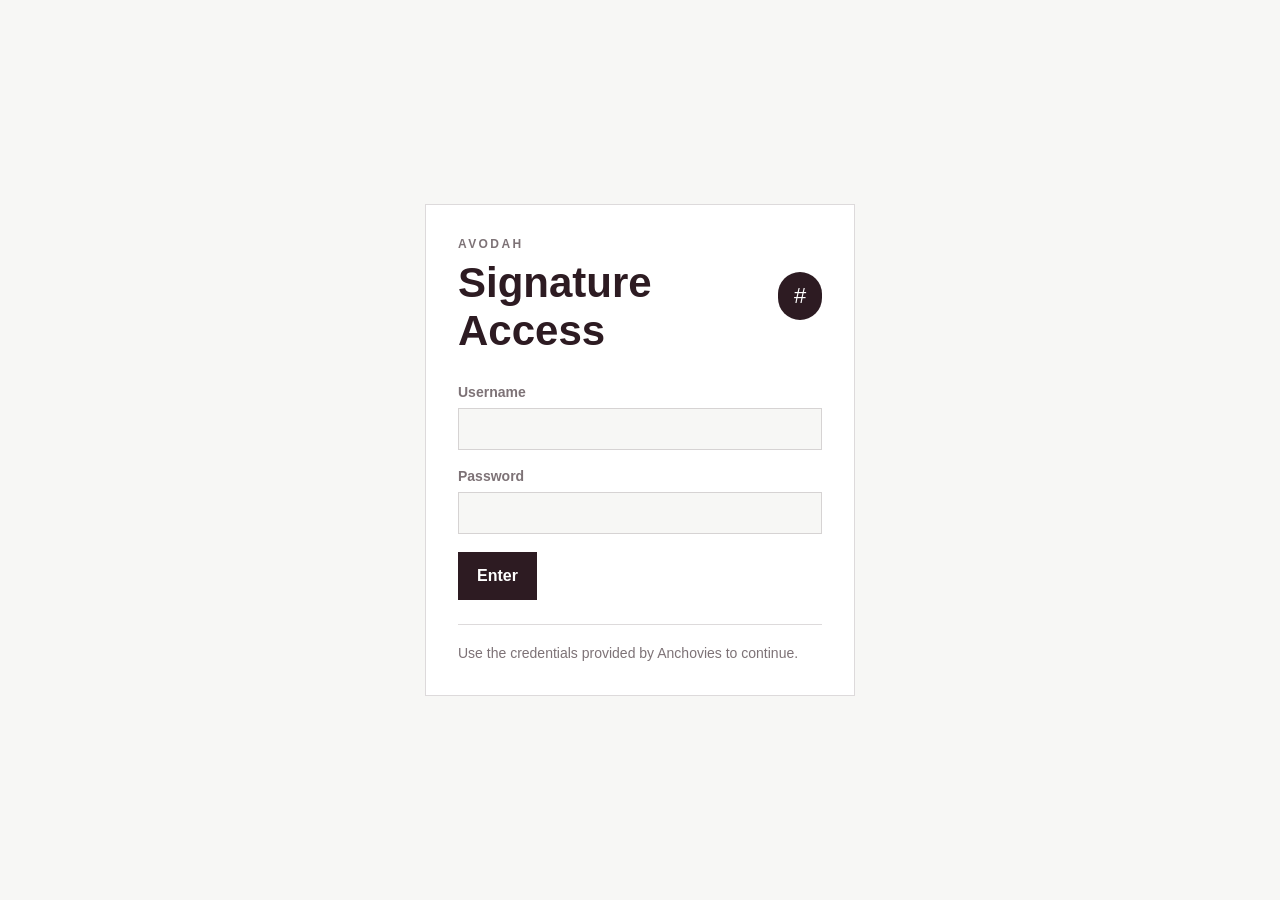
<file: index.html>
<!doctype html>
<html lang="en">
  <head>
    <meta charset="UTF-8" />
    <meta name="viewport" content="width=device-width, initial-scale=1.0" />
    <title>Avodah Email Signature Builder</title>
    <link rel="icon" href="data:image/svg+xml,%3Csvg xmlns='http://www.w3.org/2000/svg' viewBox='0 0 64 64'%3E%3Crect width='64' height='64' fill='%232d1b22'/%3E%3Ctext x='32' y='40' text-anchor='middle' font-size='28' fill='white' font-family='Arial'%3EA%3C/text%3E%3C/svg%3E" />
    <link rel="stylesheet" href="styles.css" />
  </head>
  <body>
    <main id="app"></main>
    <script src="app.js"></script>
  </body>
</html>
</file>
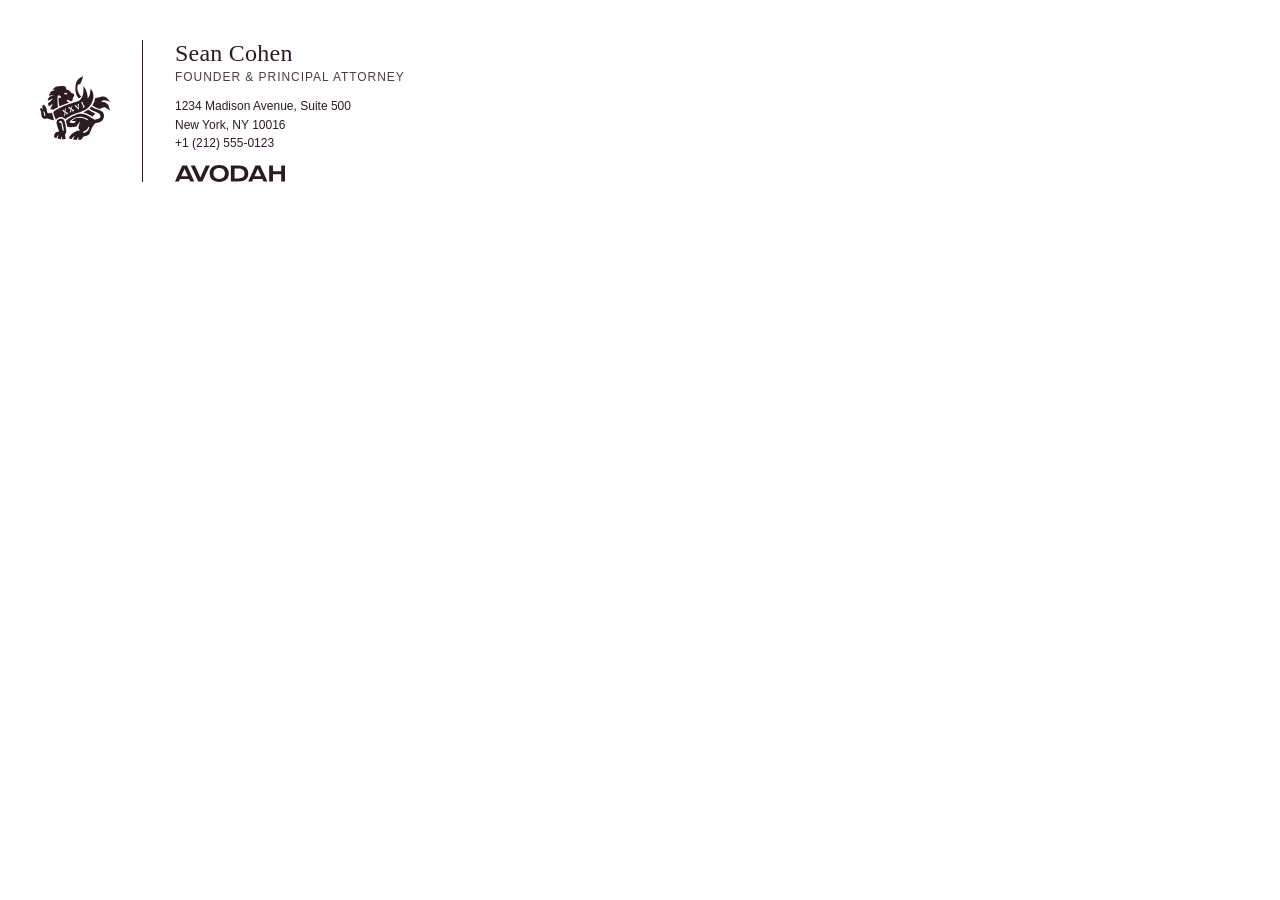
<file: signature-template.html>
<!DOCTYPE html>
<html lang="en">
<head>
<meta charset="UTF-8">
<title>Avodah Email Signature — Export</title>
</head>
<body style="margin:0;padding:40px;background:#ffffff;">

<!-- ============================================================ -->
<!-- AVODAH EMAIL SIGNATURE — paste the <table> block below       -->
<!-- into Gmail / Apple Mail / Outlook signature settings.        -->
<!-- All styles are inline. Inline SVGs render in Gmail, Apple    -->
<!-- Mail, iOS, Android, and Outlook 365 web. For Outlook desktop -->
<!-- on Windows, swap SVGs for hosted PNGs (see notes).           -->
<!-- ============================================================ -->

<table cellpadding="0" cellspacing="0" border="0" style="border-collapse:collapse;font-family:'Poppins','Helvetica Neue',Helvetica,Arial,sans-serif;color:#2d1b22;font-size:13px;line-height:1.55;">
  <tr>
    <td style="vertical-align:middle;padding:0;border-right:1px solid #2d1b22;">
      <a href="https://www.avodahlegal.com/" target="_blank" rel="noopener" style="display:inline-block;text-decoration:none;">
        <svg xmlns="http://www.w3.org/2000/svg" viewBox="0 0 312.17 284.23" width="70" height="64" style="display:block;margin-right:32px;" aria-label="Avodah — avodahlegal.com">
          <path fill="#2d1b22" d="M172.04,272.13c-5.18.55-5.24,7.2-6.77,11.07-6.34,1.44-12.16,1.16-18.2-1.28l.19-1.33,7.38-13.38c-6.8,1.78-9.42,8.26-13.24,13.42-3.56-.71-12.13-1.59-11.77-6.5.11-1.52,3.05-5.62,4.12-7.07,8.32-11.28,21-19.47,34.54-23.03,1.77-.47,8.34-1.15,8.91-2.26.89-2.04-1.63-3.05-2.66-4.49-7.62-10.67,3.57-24.01,3.32-35.23-5.34,5.9-9.05,14.06-14.09,20.04-2.62,3.12-4.77,3.17-8.58,3.91-7.11,1.39-15.4,1.89-22.64,1.5-1.96-.11-9.43-.74-10.43-2.07l-6.18-22.39c-1.03-3.83,4.34-7.01,7.07-9.21,13.47-10.85,36.82-23.62,54.11-25.79,25.15-3.16,45.94,14.61,66.81,26.16,11.01-1.51,27.32-5.39,25.82-16.89-1.73-13.27-27.44-19.44-37.61-24.87-3.95-2.11-7.58-4.95-10.98-7.79l7.37-9.13c4.02,1.71,7.16,4.8,10.9,6.95,17.65,10.2,48.02,8.52,45.84,36.07-1.09,13.82-7.49,22.07-19.95,26.6-6.83,2.48-14.32.66-20.24,5.74-7.12,6.12-14.78,22.62-18.36,31.34-4.24,10.31-3.8,17.39-15.73,22.2-5.07,2.04-10.93,2.43-15.84,4.24-7.27,2.69-4.31,10.31-10.29,13.8-4.11,2.4-9.98,1.98-14.41.82l1.6-11.17ZM214.37,196.64c.56-.35.72-2.51.06-3.28-.95-1.12-7.08-4.26-8.76-5.07-10.65-5.11-23.53-7.74-35.36-6.41-10.33,1.16-27.51,9.24-34.18,17.36-4.9,5.97-6.75,5.46.4,8.24,5.19,2.02,10.13,2.73,15.47.76,2.69-.99,9.28-3.7,6.21-6.85-2.53-1-14.13-.21-15.16-.85-.09-.06-.38-1.06-.27-1.31.16-.37.74-1.51,1.38-2.07,14.93-12.84,36.36-14.34,54.2-6.92,2.78,1.16,13.74,7.83,16.01,6.4M219.73,227.22c-3.7-4.43-4.55,1.47-5.83,3.53-2.06,3.32-9.47,9.91-12.77,12.37-1.38,1.03-8.73,4.93-9.02,5.41-.53.87-.51,2.31,0,3.19,7.32,4.11,15.31-2.04,20-7.6,2.14-2.54,9.9-14.18,7.62-16.91"/>
          <path fill="#2d1b22" d="M212.21,100.31c6.77-7.13,10.04-17.88,11.52-27.52.83-5.39.77-10.84,1.63-16.21,19.02,17.51,14.95,50.46,1.64,69.47-28.15,40.21-62.17,28.71-104.11,58.93-3.17,2.28-10.91,7.97-10.91,7.97-1.89-2.34-3.24-4.18-5.21-5.69-8.94-6.85-18.03-5.84-27.42-.85-4.09,2.17-5.43,4.57-8.39,7.81-4.04-8.47-7.38-15.34-9.47-23.75-.63-2.55-2.69-9.42-1.49-11.5,1.04-1.81,15.8-10.63,18.7-12.15,16.29-8.52,33.78-15.9,51.1-22.09,12.99-4.64,38.89-10.33,48.64-18.3,16.54-13.53,15.87-40.27,15.02-59.67,2.4-.14,3.72,2.5,4.92,4.23,8.95,12.9,13.84,30.82,14.29,46.45.03,1.05-.49,1.86-.46,2.88M197.54,135.95c-1.83-5.95-4.32-11.68-7.14-17.23-.2-1.46,2.45-2.74.61-4.12-1.17,1.07-8.52,4.28-8.26,5.56.26,1.28,2.27-.07,3.12.86,1.06,1.16,3.52,7.34,4.23,9.19.56,1.46,2.41,5.78,2.46,6.96.06,1.4-1.66,2.21-1.33,3.74.52.5,8.26-2.76,8.92-3.35.63-.57.67-.77.02-1.35l-2.63-.27ZM175.16,123.52c-.51-.49-7.3,2-7.95,2.52,0,0,.68,1.74.65,1.74l2.83-.26.89,14.28-9.59-10.26-.16-1.28,1.5-.95-.47-.89-10.02,2.68.02,1.31c.98.5,2.32.27,3.23.57,1.19.4,9.69,9.76,11.27,11.49.63.69,3.1,4.33,3.56,4.37l2.93-1.54c.6-6.36-.85-14.32-.04-20.48.21-1.6,1.53-1.74,1.36-3.32M145.26,134.23l-7.58,1.79v1.33s2.68,0,2.68,0l-1.34,6.24-5.16-3.56c-.84-.7,2.15-2.28.47-2.69-.8-.19-8.93,2.87-9.14,3.35-.07.17-.17,1.13.23,1.12,4.1-.1,7.63,3.45,10.88,5.65.17.53-1.92,9.95-2.3,10.96-.59,1.57-2.65,2.62-.99,3.91l7.35-3.13c.42-1.78-2.64-1.67-2.7-2.03l.92-7.78c.39-.41,5.86,4.1,6.05,4.46.3.55-1.37,1.89-1.37,1.89,0,0,.44.95.67,1.68l9.81-3.13-.43-1.56-2.68-.44-9.33-7.2c-.13-.43,2.07-7.75,2.49-8.51.53-.96,1.88-.79,1.48-2.35M116.7,144.49c-.63-.62-7.66,2.85-7.58,3.35.07.45.5,1.51.5,1.51,0,0,1.77-.51,2.17-.85-.02,1.12-.29,7.09-1.11,7.13l-5.11-3.33c-.01-.16,2.35-2.83.65-2.9-.49-.02-8.03,4.72-8.2,5.18-.11.27-.24,1.04.17,1.06,4.02-.31,7.53,2.99,10.95,4.77-.84,3.53-.48,7.58-.96,11.03-.25,1.8-2.25,3.75-.63,5.16,1.07-.88,7.54-3.54,6.02-5.33h-2.67s.45-9.38.45-9.38l6.68,5.13c-.8.99-1.88,1.86-1.88,1.86,0,0,.5,1.36,1.22,1.92l8.71-5.13c-.34-1.93-2.43-1.36-3.83-1.96-.59-.25-8.21-5.81-8.44-6.28-.7-1.44.46-7.54,1.04-9.23.6-1.74,1.93-2.03,1.86-3.71"/>
          <path fill="#2d1b22" d="M150.95,79.18c-2.04-1.92-5.77-2.17-8.38-3.22-7.32-2.97-8.17-10.72-16.26-13.61-2.49-.88-8.32-1.16-8.94-4.02-.51-2.29.02-4.35-1.08-6.96-4.24-10.01-21.84-7.47-30.42-6.51-4.55.54-15.84,1.67-19.04,4.19l-12.47,11.83h14.28l-4.35,2.15-16.07,5.12-9.48,19.75,23.65-4.24-21.84,9.16c-1.16.88-6.2,14.26-6.31,16.04-.03.68-.06.77.68.66l25.24-10.25-24.85,22.98,4.08,12.73,18.08-12.51-6.14,13.19-5.69,12.25s11.86,1.53,15.11,1.84c4.24-2.58,15.61-9.22,19.96-11.57-.28-3.56-2.67-21.05-2.58-22.95.31-6.42-.8-19.07.87-25.01,2.26-7.92,7.86-4.75,11.94-.65,3.82,3.82,4.41,4.53-.23,8.09-1.47.14-6-4.72-6.9-3.82-3.59,11.8.88,30.16,3,41.17,14.99-7.53,27.39-11.15,43.34-16.33l-3.62-2.43c-3.11-1.75-5.6-4.47-6.76-7.87-.82-2.4-.14-3.73,5.35-2.01,5.52,1.76,11.23,7.11,17.29,4.42,4.15-1.81,2.82-8.69,3.98-12.51,1.67-5.49,10.19-13.83,4.56-19.1M122.48,78.46c-4.24,4.25-11.13,4.25-15.38,0l-.46-.46.62-.63c4.16-4.16,10.9-4.16,15.06,0l.63.63-.47.46Z"/>
          <path fill="#2d1b22" d="M113.47,280.5c-4.87,1.54-10.04.85-15.07,1,.87-4.16.42-7.97-.45-12.05-1.03-.21-.71.11-1,.57-1.75,2.78-3.11,7.76-3.95,10.99-3.66.3-7.37-.24-10.86-1.32-1.16-.36-3.83-1.07-4.09-2.18-.54-2.36,4.29-13.3,3.83-13.86-6.41,1.47-5.61,8.47-8.9,12.72-2.29-.29-10-2.85-10.65-5-.5-1.67,1.42-9.11,2.12-11.08,3.61-10.15,10.74-12.91,20.99-13.15-3.07-10.14-7.43-20.07-10.04-30.34-3.24-12.75-1.3-25.82,14.29-27.21,19.65-1.76,21.29,15.29,24.18,30.25,1.91,9.87,5.57,26.69,1.19,35.74-.96,1.99-3.61,4.54-3.7,6.56-.24,4.96,4.83,12.8,2.09,18.38M85.78,203.05c-.69,1.47-.52,3.3.69,4.38,2.66,2.38,6.28-1.27,8,1.46,3.15,9.79,3.51,21.31,6.48,31.01,1.42,4.62,5.18,5.57,5.06-.14-.14-6.54-4.83-29.48-7.82-35.02-3.38-6.24-9.6-7.67-12.41-1.68"/>
          <path fill="#2d1b22" d="M311.72,115.48c-11.82-6.8-27.93-13.21-38.82-1.34,13.32.31,25.99,3.43,32.07,16.36,3.5,7.45,5.62,16.2,7.2,24.26-7.19-4.24-16.37-15.98-25.22-15.64-7.36.28-14.64,4.15-20.09,8.23,0,0-5.97-2.56-9.37-3.74-8.17-2.85-17.31-6.81-24.11-12.2,5.57-9.7,11.85-21.69,12.01-32.37,8.73-2.77,19.02-4.97,27.95-6.99,17.11-3.86,27.75,5.44,36.16,19.19.38.62,2.54,3.9,2.22,4.25"/>
          <path fill="#2d1b22" d="M62.15,193.5c.59,2-1.2,3.89-3.23,3.41-3.33-.8-7.45-1.94-8.39-2.24-6.89-2.24-11.95-6.38-19.51-5.91-6.18.38-9.93,2.85-16.24-.28-11.67-5.78-7.36-24.09-11.57-34.39-.59-1.45-3.25-5.2-3.21-6.12.11-2.11,4.17-5.75,5.97-6.93l6.97,9.34c.57-5.01-2.37-9.3-3.45-13.99.07-.84,5.45-8.25,6.14-8.56,1.62-.73,4.26,2.35,5.35,3.58,3.3,3.7,6.59,9.9,8.15,14.61,1.29,3.91,2.81,17.05,5.19,18.91,1.67,1.31,8.2,1.22,10.52,1.07,1.87-.12,7.26-3.93,8.5-2.44l8.8,29.96ZM22.66,177.93c1.42-5.45.28-15.25-3.71-19.5-1.04-1.11-2.07-1.87-3.36-.62-1.05,1.64,1.53,7.25,2.05,9.51.85,3.68,1.11,7.41,1.58,11.14l3.44-.53Z"/>
          <path fill="#2d1b22" d="M169.07,38.07c-.49.54-1.2,2.54-1.37,3.32-1.07,4.87-1.15,13.17-.5,18.14,1.53,11.55,7.83,22.99,16.07,31.09-.76,2.61-6.1,7.87-8.8,8.03-1.19.07-3.57-2.59-4.43-3.58-15.16-17.43-14.17-49.4-7.23-70.16C167.22,11.73,180.58,6.42,191.69,0c-1.43,11.41-6.63,21.73-10.76,32.3-1.81,2.76-9.53,3.18-11.85,5.77"/>
          <path fill="#2d1b22" d="M192.92,162.34c6.04-3.02,15.52-7.33,20.86-11.95.52-.35,1.08-.55,1.72-.55,2.46,0,13.69,8.18,16.88,9.92,3.23,1.76,6.79,2.91,9.97,4.76.98.57,3.74,1.91,3.73,2.98,0,1.3-4.89,4.05-6.22,5.48-1.95,2.11-3.27,4.56-4.91,8.55-15.84-13-42.63-18.89-42.03-19.19"/>
        </svg>
      </a>
    </td>
    <td style="vertical-align:middle;padding:0 0 0 32px;">
      <p style="font-family:'Times New Roman',Times,serif;font-size:24px;font-weight:400;line-height:1.1;margin:0 0 2px 0;color:#2d1b22;letter-spacing:0.01em;">Sean Cohen</p>
      <p style="font-family:'Poppins','Helvetica Neue',Helvetica,Arial,sans-serif;font-size:12px;letter-spacing:0.08em;text-transform:uppercase;margin:0 0 10px 0;color:#2d1b22;opacity:0.85;">Founder &amp; Principal Attorney</p>
      <p style="font-family:'Poppins','Helvetica Neue',Helvetica,Arial,sans-serif;font-size:12px;line-height:1.55;margin:0;color:#2d1b22;">
        1234 Madison Avenue, Suite 500<br>
        New York, NY 10016<br>
        +1 (212) 555-0123
      </p>
      <div style="margin-top:12px;">
        <svg xmlns="http://www.w3.org/2000/svg" viewBox="0 0 3000 461" width="110" height="17" style="display:block;" aria-label="Avodah">
          <path fill="#2d1b22" d="M186.56,265.96l4.15-9.25,70.48-157.46,69.87,157.46,4.14,9.25,16.76,37.33h-182.17l16.76-37.33h0ZM198.4,12.8L0,448.2h105.11l31.25-70.28h249.04l31.25,70.28h108.22L325.88,12.8h-127.48,0Z"/>
          <polygon fill="#2d1b22" points="839.61 12.8 691.57 342.39 543.53 12.8 430.39 12.8 633.1 448.2 746.93 448.2 949.65 12.8 839.61 12.8"/>
          <path fill="#2d1b22" d="M1205.91.37c-158.67,0-261.27,90.17-261.27,230.09s102.6,230.18,261.27,230.18,261.18-90.86,261.18-230.18S1365.09.37,1205.91.37M1205.91,377.29c-95.18,0-156.76-58.48-156.76-146.83s61.58-147.35,156.76-147.35,156.68,58.48,156.68,147.35-62.19,146.83-156.68,146.83"/>
          <path fill="#2d1b22" d="M1729.49,12.8h-205.91v435.39h205.91c177.23,0,269.3-74.71,269.3-217.74S1906.72,12.8,1729.49,12.8M1725.08,364.85h-100.1V96.15h100.1c111.33,0,169.81,46.64,169.81,134.31s-58.47,134.39-169.81,134.39"/>
          <path fill="#2d1b22" d="M2195.28,12.8l-198.39,435.39h105.11l31.2-70.28h249.06l31.27,70.28h108.23L2322.77,12.8h-127.49,0ZM2348.9,303.29h-182.22l16.77-37.33,7.43-16.59,67.19-150.11,66.68,150.11,24.15,53.92Z"/>
          <polygon fill="#2d1b22" points="2896.09 12.8 2896.09 166.33 2671.62 166.33 2671.62 12.8 2568.32 12.8 2568.32 448.2 2671.62 448.2 2671.62 251.57 2896.09 251.57 2896.09 448.2 3000 448.2 3000 12.8 2896.09 12.8"/>
        </svg>
      </div>
    </td>
  </tr>
</table>

</body>
</html>
</file>
<file: styles.css>
:root {
  color-scheme: light;
  --ink: #2d1b22;
  --paper: #ffffff;
  --wash: #f7f7f5;
  --line: rgba(45, 27, 34, 0.16);
  --muted: rgba(45, 27, 34, 0.62);
  font-family: "Helvetica Neue", Helvetica, Arial, sans-serif;
}

* {
  box-sizing: border-box;
}

body {
  margin: 0;
  background: var(--wash);
  color: var(--ink);
}

button,
input {
  font: inherit;
}

.login-page {
  display: grid;
  min-height: 100vh;
  place-items: center;
  padding: 32px;
}

.login-panel,
.panel,
.preview-panel {
  background: var(--paper);
  border: 1px solid var(--line);
}

.login-panel {
  width: min(100%, 430px);
  padding: 32px;
}

.eyebrow {
  color: var(--muted);
  font-size: 12px;
  font-weight: 700;
  letter-spacing: 0.2em;
  margin: 0 0 8px;
  text-transform: uppercase;
}

h1,
h2 {
  letter-spacing: 0;
  line-height: 1.15;
  margin: 0;
}

h1 {
  font-size: clamp(30px, 4vw, 42px);
}

h2 {
  font-size: 20px;
}

.login-title {
  align-items: center;
  display: flex;
  justify-content: space-between;
  margin-bottom: 28px;
}

.lock {
  align-items: center;
  background: var(--ink);
  border-radius: 999px;
  color: var(--paper);
  display: flex;
  font-size: 22px;
  height: 48px;
  justify-content: center;
  width: 48px;
}

.field {
  display: grid;
  gap: 8px;
  margin-bottom: 18px;
}

label {
  color: var(--muted);
  font-size: 14px;
  font-weight: 700;
}

input {
  background: var(--wash);
  border: 1px solid var(--line);
  border-radius: 0;
  color: var(--ink);
  min-height: 42px;
  padding: 10px 14px;
  width: 100%;
}

input:focus {
  border-color: var(--ink);
  outline: none;
}

.hint,
.error,
.status {
  font-size: 14px;
  line-height: 1.45;
  margin: 0;
}

.hint {
  border-top: 1px solid var(--line);
  color: var(--muted);
  margin-top: 24px;
  padding-top: 18px;
}

.error {
  color: #a32424;
  margin-bottom: 16px;
}

.status {
  color: #216e3f;
  min-height: 20px;
}

.button {
  align-items: center;
  background: var(--paper);
  border: 1px solid var(--ink);
  color: var(--ink);
  cursor: pointer;
  display: inline-flex;
  font-weight: 700;
  gap: 8px;
  justify-content: center;
  min-height: 48px;
  padding: 0 18px;
  text-decoration: none;
}

.button.primary,
.variation-button.active {
  background: var(--ink);
  color: var(--paper);
}

.button:disabled {
  cursor: not-allowed;
  opacity: 0.45;
}

.app-header {
  align-items: center;
  background: var(--paper);
  border-bottom: 1px solid var(--line);
  display: flex;
  gap: 20px;
  justify-content: space-between;
  padding: 24px clamp(20px, 6vw, 80px);
}

.shell {
  display: grid;
  gap: 24px;
  grid-template-columns: minmax(300px, 420px) minmax(0, 1fr);
  margin: 0 auto;
  max-width: 1280px;
  padding: 24px;
}

.sidebar {
  display: grid;
  gap: 24px;
}

.panel {
  padding: 22px;
}

.panel-header,
.preview-header {
  align-items: center;
  display: flex;
  gap: 18px;
  justify-content: space-between;
  margin-bottom: 22px;
}

.form-grid {
  display: grid;
  gap: 16px;
}

.variation-grid {
  border: 1px solid var(--ink);
  display: grid;
  grid-template-columns: repeat(3, 1fr);
}

.variation-button {
  background: var(--paper);
  border: 0;
  border-right: 1px solid var(--ink);
  color: var(--ink);
  cursor: pointer;
  font-weight: 700;
  min-height: 48px;
}

.variation-button:last-child {
  border-right: 0;
}

.actions {
  display: grid;
  gap: 12px;
}

.preview-panel {
  min-height: 640px;
}

.preview-header {
  border-bottom: 1px solid var(--line);
  margin: 0;
  padding: 22px;
}

.preview-subtitle {
  color: var(--muted);
  margin: 6px 0 0;
}

.preview-stage {
  background: var(--wash);
  min-height: 560px;
  padding: clamp(16px, 4vw, 32px);
}

iframe {
  background: var(--paper);
  border: 1px solid var(--line);
  display: block;
  height: 520px;
  width: 100%;
}

@media (max-width: 900px) {
  .app-header {
    align-items: flex-start;
    flex-direction: column;
  }

  .shell {
    grid-template-columns: 1fr;
  }
}
</file>
